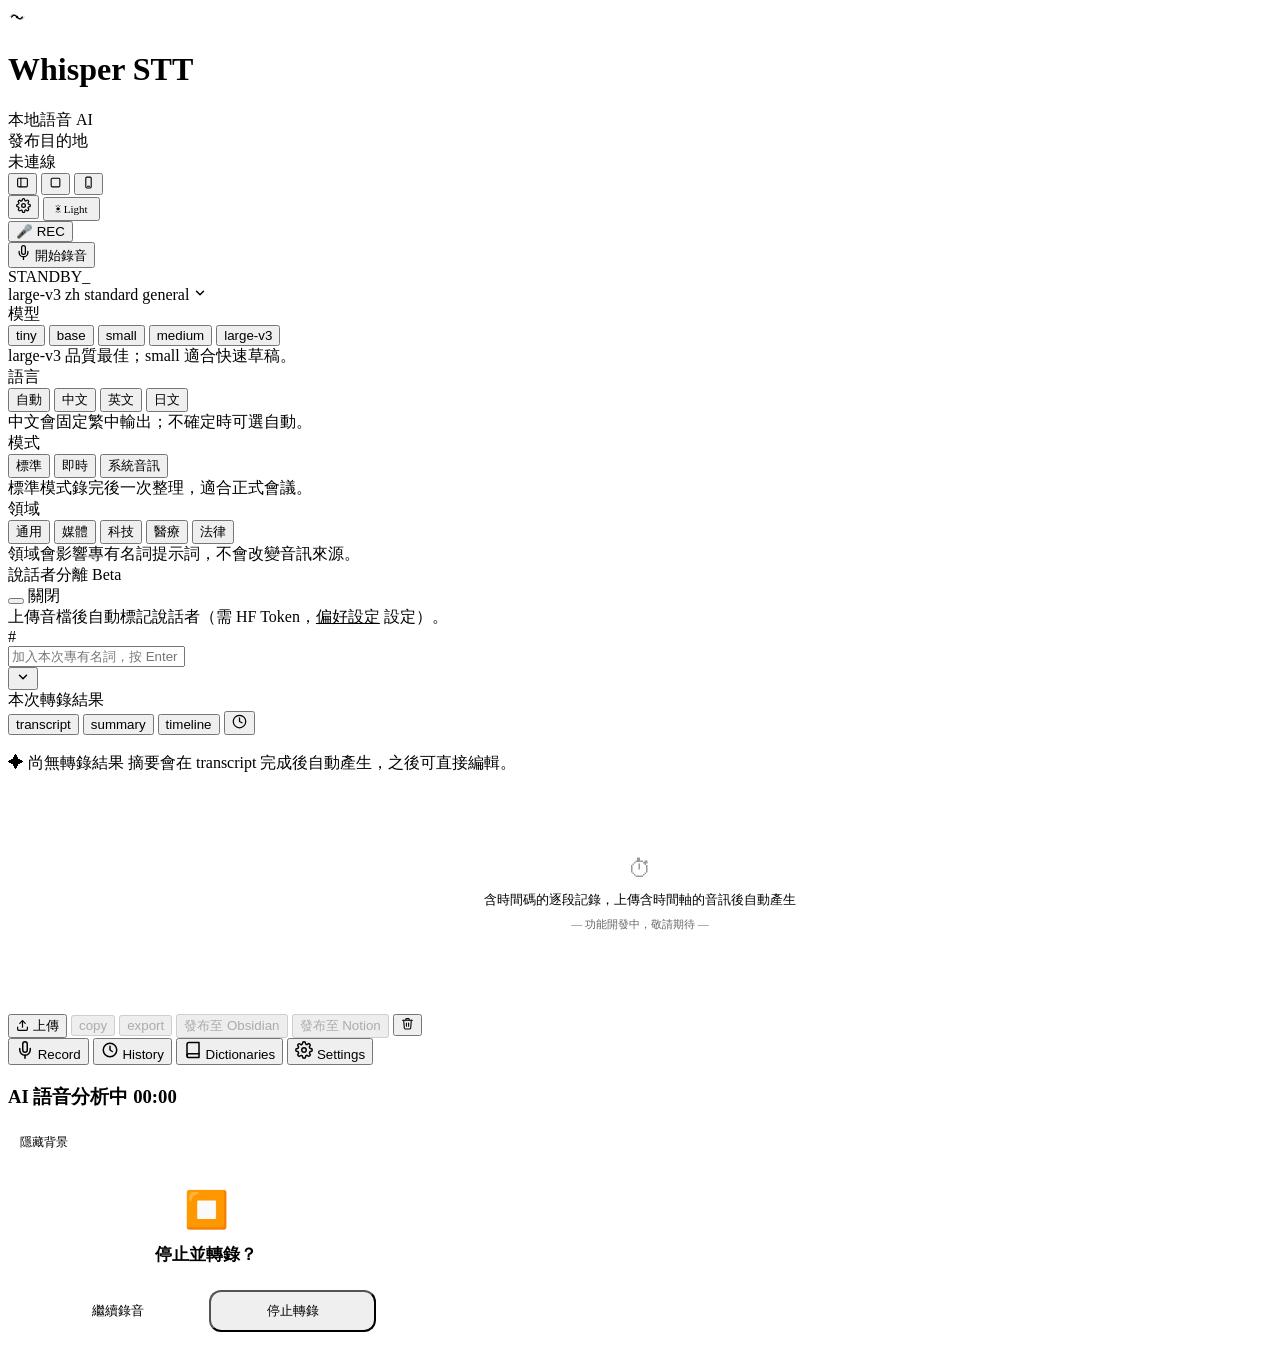
<file: templates/index.html>
<!DOCTYPE html>
<html lang="zh-TW">
<head>
<meta charset="UTF-8">
<meta name="viewport" content="width=device-width, initial-scale=1.0">
<title>Whisper STT — 語音 AI</title>
<link rel="preconnect" href="https://fonts.googleapis.com">
<link rel="stylesheet" href="https://fonts.googleapis.com/css2?family=Inter:wght@300;400;500;600;700&display=swap">
<style>
/* __APP_CSS__ */</style>
</head>
<body data-theme="dark">

<div class="app-shell">
<header class="app-toolbar">
  <div class="logo-mark" aria-hidden="true">
    <svg width="18" height="18" viewBox="0 0 40 40" fill="none">
      <path d="M8 20 Q14 12 20 20 Q26 28 32 20" stroke="currentColor" stroke-width="2.8" fill="none" stroke-linecap="round"/>
      <path d="M4 20 Q10 8 20 20 Q30 32 36 20" stroke="currentColor" stroke-width="1.3" fill="none" stroke-linecap="round" opacity=".5"/>
      <circle cx="20" cy="20" r="2.8" fill="currentColor"/>
    </svg>
  </div>
  <h1>Whisper STT</h1>
  <span class="header-sub">本地語音 AI</span>
  <span id="app-version" style="font-size:11px;opacity:.4;margin-left:4px;font-family:var(--mono)"></span>
  <div class="header-actions">
    <div class="toolbar-output-status" title="發布目的地連線狀態">
      <div class="tos-item"><span class="tos-label">發布目的地</span></div>
      <span class="badge" id="notion-badge" title="未連線"><span class="status-dot"></span><span id="notion-badge-text">未連線</span></span>
    </div>
    <div class="view-mode-switch" id="view-mode-switch" role="group" aria-label="版面模式">
      <button class="vms-btn" data-mode="expanded" onclick="setViewMode('expanded')" title="展開版面" aria-label="展開版面">
        <svg width="13" height="13" viewBox="0 0 24 24" fill="none" stroke="currentColor" stroke-width="2" stroke-linecap="round" stroke-linejoin="round"><rect x="3" y="4" width="18" height="16" rx="2"/><line x1="9" y1="4" x2="9" y2="20"/></svg>
      </button>
      <button class="vms-btn" data-mode="regular" onclick="setViewMode('regular')" title="一般版面" aria-label="一般版面">
        <svg width="13" height="13" viewBox="0 0 24 24" fill="none" stroke="currentColor" stroke-width="2" stroke-linecap="round" stroke-linejoin="round"><rect x="4" y="4" width="16" height="16" rx="2"/></svg>
      </button>
      <button class="vms-btn" data-mode="compact" onclick="setViewMode('compact')" title="直式版面" aria-label="直式版面">
        <svg width="13" height="13" viewBox="0 0 24 24" fill="none" stroke="currentColor" stroke-width="2" stroke-linecap="round" stroke-linejoin="round"><rect x="7" y="2" width="10" height="20" rx="2"/><line x1="10" y1="19" x2="14" y2="19"/></svg>
      </button>
    </div>
    <button class="btn icon-btn" id="prefs-btn" onclick="openPreferences()" title="偏好設定">
      <svg width="15" height="15" viewBox="0 0 24 24" fill="none" stroke="currentColor" stroke-width="2" stroke-linecap="round" stroke-linejoin="round"><circle cx="12" cy="12" r="3"/><path d="M19.4 15a1.65 1.65 0 0 0 .33 1.82l.06.06a2 2 0 0 1-2.83 2.83l-.06-.06a1.65 1.65 0 0 0-1.82-.33 1.65 1.65 0 0 0-1 1.51V21a2 2 0 0 1-4 0v-.09A1.65 1.65 0 0 0 9 19.4a1.65 1.65 0 0 0-1.82.33l-.06.06a2 2 0 0 1-2.83-2.83l.06-.06A1.65 1.65 0 0 0 4.68 15a1.65 1.65 0 0 0-1.51-1H3a2 2 0 0 1 0-4h.09A1.65 1.65 0 0 0 4.6 9a1.65 1.65 0 0 0-.33-1.82l-.06-.06a2 2 0 0 1 2.83-2.83l.06.06A1.65 1.65 0 0 0 9 4.68a1.65 1.65 0 0 0 1-1.51V3a2 2 0 0 1 4 0v.09a1.65 1.65 0 0 0 1 1.51 1.65 1.65 0 0 0 1.82-.33l.06-.06a2 2 0 0 1 2.83 2.83l-.06.06A1.65 1.65 0 0 0 19.4 9a1.65 1.65 0 0 0 1.51 1H21a2 2 0 0 1 0 4h-.09a1.65 1.65 0 0 0-1.51 1z"/></svg>
    </button>
    <button class="btn" id="theme-btn" onclick="toggleTheme()" style="padding:4px 10px;font-size:11px;font-family:var(--mono)">☀ Light</button>
  </div>
</header>

<main class="app-layout">

  <!-- ── 錄音核心區（Main Capture Panel）── -->
  <div class="capture-panel">
    <div class="record-area">
      <canvas id="waveform" style="position:absolute;inset:0;width:100%;height:100%;opacity:0.5;pointer-events:none;border-radius:var(--radius);z-index:1;mix-blend-mode:screen;"></canvas>
      <div class="rec-rings-wrap" id="rec-rings-wrap">
        <div class="rec-ring rec-ring-3"></div>
        <div class="rec-ring rec-ring-2"></div>
        <div class="rec-ring rec-ring-1"></div>
        <button id="record-btn" onclick="toggleRecord()">
          <span class="btn-icon" id="btn-icon">🎤</span>
          <span class="btn-label" id="btn-label">REC</span>
        </button>
      </div>
    </div>
    <button class="capture-cta" id="capture-cta-btn" onclick="toggleRecord()">
      <svg width="15" height="15" viewBox="0 0 24 24" fill="none" stroke="currentColor" stroke-width="2" stroke-linecap="round" stroke-linejoin="round"><path d="M12 1a3 3 0 0 0-3 3v8a3 3 0 0 0 6 0V4a3 3 0 0 0-3-3z"/><path d="M19 10v2a7 7 0 0 1-14 0v-2"/><line x1="12" y1="19" x2="12" y2="23"/></svg>
      <span id="capture-cta-label">開始錄音</span>
    </button>
    <!-- 系統音訊說明（模式為 system 時顯示） -->
    <div id="system-audio-hint" class="mode-hint system-audio-hint" style="display:none;">
      🖥️ <strong>系統音訊模式</strong>：擷取電腦系統音訊（Teams / Zoom 等 App 播放聲）<br>
      <span id="system-audio-permission-copy">首次使用需在「系統設定 → 隱私權與安全性 → 螢幕錄製」授予 Whisper STT 權限。</span>
      <div style="margin-top:8px;display:flex;align-items:center;gap:8px;">
        <label style="display:flex;align-items:center;gap:6px;cursor:pointer;font-size:13px;">
          <input type="checkbox" id="mix-mic-toggle" style="width:15px;height:15px;cursor:pointer;accent-color:var(--accent);">
          <span>同時錄製麥克風（混音模式）</span>
        </label>
      </div>
    </div>
    <div id="status-bar">STANDBY_</div>
    <span id="timer"></span>
  </div>

  <!-- ── Context Bar ── -->
  <div class="context-bar">
  <!-- ── 快速設定列 ── -->
  <div class="quick-bar" id="quick-bar">
    <div class="qb-summary" onclick="toggleQuickSettings()">
      <span class="qb-chip" id="qb-model">large-v3</span>
      <span class="qb-chip" id="qb-lang">zh</span>
      <span class="qb-chip" id="qb-mode">standard</span>
      <span class="qb-chip" id="qb-domain">general</span>
      <span class="qb-chevron" id="qb-chevron" aria-hidden="true">
        <svg width="14" height="14" viewBox="0 0 24 24" fill="none" stroke="currentColor" stroke-width="2.5" stroke-linecap="round" stroke-linejoin="round"><polyline points="6 9 12 15 18 9"/></svg>
      </span>
    </div>
    <div class="qb-expand" id="qb-expand">
      <div class="quick-group">
        <span class="quick-label">模型</span>
        <div class="pill-group" id="model-pill-group">
          <button class="pill" data-val="tiny" onclick="setPill(this,'model-pill-group')">tiny</button>
          <button class="pill" data-val="base" onclick="setPill(this,'model-pill-group')">base</button>
          <button class="pill" data-val="small" onclick="setPill(this,'model-pill-group')">small</button>
          <button class="pill" data-val="medium" onclick="setPill(this,'model-pill-group')">medium</button>
          <button class="pill active" data-val="large" onclick="setPill(this,'model-pill-group')">large-v3</button>
        </div>
        <span class="quick-help">large-v3 品質最佳；small 適合快速草稿。</span>
      </div>
      <div class="quick-group">
        <span class="quick-label">語言</span>
        <div class="pill-group" id="lang-pill-group">
          <button class="pill" data-val="auto" onclick="setPill(this,'lang-pill-group')">自動</button>
          <button class="pill active" data-val="zh" onclick="setPill(this,'lang-pill-group')">中文</button>
          <button class="pill" data-val="en" onclick="setPill(this,'lang-pill-group')">英文</button>
          <button class="pill" data-val="ja" onclick="setPill(this,'lang-pill-group')">日文</button>
        </div>
        <span class="quick-help">中文會固定繁中輸出；不確定時可選自動。</span>
      </div>
      <div class="quick-group">
        <span class="quick-label">模式</span>
        <div class="pill-group" id="mode-pill-group">
          <button class="pill active" data-val="standard" onclick="setPill(this,'mode-pill-group');onModeChange()">標準</button>
          <button class="pill" data-val="live" onclick="setPill(this,'mode-pill-group');onModeChange()">即時</button>
          <button class="pill" data-val="system" onclick="setPill(this,'mode-pill-group');onModeChange()">系統音訊</button>
        </div>
        <span class="quick-help" id="mode-helper">標準模式錄完後一次整理，適合正式會議。</span>
      </div>
      <div class="quick-group">
        <span class="quick-label">領域</span>
        <div class="pill-group" id="domain-pill-group">
          <button class="pill active" data-val="general" onclick="setPill(this,'domain-pill-group')">通用</button>
          <button class="pill" data-val="media" onclick="setPill(this,'domain-pill-group')">媒體</button>
          <button class="pill" data-val="tech" onclick="setPill(this,'domain-pill-group')">科技</button>
          <button class="pill" data-val="medical" onclick="setPill(this,'domain-pill-group')">醫療</button>
          <button class="pill" data-val="legal" onclick="setPill(this,'domain-pill-group')">法律</button>
        </div>
        <span class="quick-help">領域會影響專有名詞提示詞，不會改變音訊來源。</span>
      </div>
      <div class="quick-group">
        <span class="quick-label">說話者分離 <span class="optional">Beta</span></span>
        <div class="toggle-row">
          <button class="toggle" id="diarize-toggle" onclick="toggleDiarize()" title="需先在偏好設定填入 HuggingFace Token"></button>
          <span class="toggle-label" id="diarize-label">關閉</span>
        </div>
        <span class="quick-help">上傳音檔後自動標記說話者（需 HF Token，<a href="#" onclick="openPreferences();return false" style="color:var(--accent)">偏好設定</a> 設定）。</span>
      </div>
    </div>
  </div>

  <!-- ── 專有名詞庫 ── -->
  <div class="vocab-bar">
    <span class="vocab-hash">#</span>
    <div class="vocab-input-row" onclick="document.getElementById('tag-input-field').focus()">
      <div id="active-tags-container" style="display:contents"></div>
      <input id="tag-input-field" type="text" placeholder="加入本次專有名詞，按 Enter 套用">
    </div>
    <input type="hidden" id="extra-terms">
    <button id="vocab-library-btn" class="vocab-toggle-btn" onclick="toggleSavedDict()" title="詞庫">
      <svg width="14" height="14" viewBox="0 0 24 24" fill="none" stroke="currentColor" stroke-width="2.5" stroke-linecap="round" stroke-linejoin="round"><polyline points="6 9 12 15 18 9"/></svg>
    </button>
    <span id="saved-dict-title" style="display:none"></span>
    <div id="vocab-tags-container" style="display:none;"></div>
  </div>
  </div><!-- /context-bar -->

  <!-- ── Results Workspace ── -->
  <div class="results-workspace">
    <div class="workspace-header">
      <span class="workspace-title">本次轉錄結果</span>
    </div>
    <div class="workspace-tabs transcript-tabs">
      <button class="tab-btn active" onclick="switchTab('transcript',this)">transcript</button>
      <button class="tab-btn" onclick="switchTab('summary',this)">summary</button>
      <button class="tab-btn" onclick="switchTab('timeline',this)">timeline</button>
      <button class="tab-icon-btn" id="history-btn" onclick="toggleHistory()" title="歷史記錄">
        <svg width="15" height="15" viewBox="0 0 24 24" fill="none" stroke="currentColor" stroke-width="2" stroke-linecap="round" stroke-linejoin="round"><circle cx="12" cy="12" r="10"/><polyline points="12 6 12 12 16 14"/></svg>
      </button>
    </div>
    <div class="workspace-content">
      <div id="panel-transcript" class="tab-panel active">
        <div id="transcript-box" contenteditable="true" spellcheck="false" style="outline:none;"></div>
      </div>
      <div id="panel-summary" class="tab-panel">
        <div id="summary-box" class="summary-box summary-empty">
          <div id="summary-placeholder" class="summary-placeholder">
            <span class="summary-placeholder-icon">✦</span>
            <span id="summary-placeholder-text">尚無轉錄結果</span>
            <span class="summary-placeholder-sub">摘要會在 transcript 完成後自動產生，之後可直接編輯。</span>
          </div>
          <div id="summary-meta" class="summary-meta" style="display:none;">
            <div class="summary-meta-main">
              <span class="summary-kicker">CANONICAL SUMMARY</span>
              <span id="summary-provider-badge" class="summary-provider-badge"></span>
              <span id="summary-edit-badge" class="summary-edit-badge" style="display:none;">已編輯</span>
            </div>
            <span id="summary-save-status" class="summary-save-status" role="status" aria-live="polite">已同步</span>
          </div>
          <p id="summary-editor-hint" class="summary-editor-hint" style="display:none;">Whisper App 專用摘要，可直接編輯並自動儲存；Obsidian 與 Notion 會從逐字稿產生各自的會議內容。</p>
          <div id="summary-editor" class="summary-editor" contenteditable="true" spellcheck="false" style="display:none;"></div>
        </div>
      </div>
      <div id="panel-timeline" class="tab-panel">
        <div style="min-height:200px;display:flex;flex-direction:column;align-items:center;justify-content:center;gap:8px;color:var(--muted);font-size:13px;font-family:var(--mono);text-align:center;padding:20px">
          <span style="font-size:24px;opacity:0.4">⏱</span>
          <span>含時間碼的逐段記錄，上傳含時間軸的音訊後自動產生</span>
          <span style="font-size:11px;opacity:0.6">— 功能開發中，敬請期待 —</span>
        </div>
      </div>
      <audio id="local-audio-player" controls style="display:none;width:100%;margin-top:10px;height:32px;border-radius:8px;opacity:0.8;"></audio>
      <input type="file" id="file-input" accept="audio/*,video/*" multiple style="display:none">
    </div>
    <div class="workspace-actions">
      <button class="act-btn" id="file-upload-btn" onclick="document.getElementById('file-input').click()" title="上傳音檔（⌘U）">
        <svg width="13" height="13" viewBox="0 0 24 24" fill="none" stroke="currentColor" stroke-width="2.2" stroke-linecap="round" stroke-linejoin="round" style="vertical-align:-2px;margin-right:4px"><path d="M21 15v4a2 2 0 0 1-2 2H5a2 2 0 0 1-2-2v-4"/><polyline points="17 8 12 3 7 8"/><line x1="12" y1="3" x2="12" y2="15"/></svg>上傳
      </button>
      <button class="act-btn" id="copy-btn" onclick="copyTranscript()" disabled title="完成轉錄後可複製">copy</button>
      <div class="export-wrap" style="position:relative;display:inline-block;">
        <button class="act-btn" id="export-btn" onclick="toggleExportMenu()" disabled title="完成轉錄後可匯出">export</button>
        <div id="export-menu" style="display:none;position:absolute;bottom:110%;left:0;background:var(--surface2);border:1px solid var(--border);border-radius:10px;padding:6px;min-width:140px;z-index:99;box-shadow:0 4px 16px rgba(0,0,0,.3);">
          <div class="export-item" onclick="exportAs('txt')">📄 .txt</div>
          <div class="export-item" onclick="exportAs('srt')">🎬 .srt</div>
          <div class="export-item" onclick="exportAs('md')">📝 .md</div>
        </div>
      </div>
      <button class="act-btn" id="obsidian-btn" onclick="saveToObsidian()" disabled title="請先完成轉錄與摘要">發布至 Obsidian</button>
      <button class="act-btn" id="upload-btn" onclick="uploadToNotion()" disabled title="請先完成轉錄與摘要">發布至 Notion</button>
      <button class="act-btn act-clear" onclick="clearTranscript()" title="清除轉錄">
        <svg width="13" height="13" viewBox="0 0 24 24" fill="none" stroke="currentColor" stroke-width="2" stroke-linecap="round" stroke-linejoin="round"><polyline points="3 6 5 6 21 6"/><path d="M19 6l-1 14a2 2 0 0 1-2 2H8a2 2 0 0 1-2-2L5 6"/><path d="M10 11v6"/><path d="M14 11v6"/><path d="M9 6V4a1 1 0 0 1 1-1h4a1 1 0 0 1 1 1v2"/></svg>
      </button>
    </div>
  </div>

  <!-- ── 歷史記錄 ── -->
  <div id="history-panel" style="display:none;" class="history-card">
    <div class="transcript-header">
      <span class="section-title">🕓 轉錄歷史</span>
      <button class="btn" onclick="clearHistory()" style="margin-left:auto;padding:4px 10px;font-size:11px;">清除全部</button>
    </div>
    <div id="history-list" style="max-height:300px;overflow-y:auto;"></div>
  </div>

</main>

<!-- ── Compact 模式底部導覽（僅 data-view-mode="compact" 時顯示）── -->
<nav class="compact-tabbar" id="compact-tabbar" aria-label="主導覽">
  <button class="ctb-btn active" id="ctb-record" data-screen="record" onclick="setCompactScreen('record')">
    <svg width="18" height="18" viewBox="0 0 24 24" fill="none" stroke="currentColor" stroke-width="2" stroke-linecap="round" stroke-linejoin="round"><path d="M12 1a3 3 0 0 0-3 3v8a3 3 0 0 0 6 0V4a3 3 0 0 0-3-3z"/><path d="M19 10v2a7 7 0 0 1-14 0v-2"/><line x1="12" y1="19" x2="12" y2="23"/></svg>
    <span>Record</span>
  </button>
  <button class="ctb-btn" id="ctb-history" data-screen="history" onclick="setCompactScreen('history')">
    <svg width="18" height="18" viewBox="0 0 24 24" fill="none" stroke="currentColor" stroke-width="2" stroke-linecap="round" stroke-linejoin="round"><circle cx="12" cy="12" r="9"/><polyline points="12 7 12 12 15 14"/></svg>
    <span>History</span>
  </button>
  <button class="ctb-btn" id="ctb-dictionaries" data-screen="dictionaries" onclick="setCompactScreen('dictionaries')">
    <svg width="18" height="18" viewBox="0 0 24 24" fill="none" stroke="currentColor" stroke-width="2" stroke-linecap="round" stroke-linejoin="round"><path d="M4 19.5A2.5 2.5 0 0 1 6.5 17H20"/><path d="M6.5 2H20v20H6.5A2.5 2.5 0 0 1 4 19.5v-15A2.5 2.5 0 0 1 6.5 2z"/></svg>
    <span>Dictionaries</span>
  </button>
  <button class="ctb-btn" id="ctb-settings" onclick="openPreferences()">
    <svg width="18" height="18" viewBox="0 0 24 24" fill="none" stroke="currentColor" stroke-width="2" stroke-linecap="round" stroke-linejoin="round"><circle cx="12" cy="12" r="3"/><path d="M19.4 15a1.65 1.65 0 0 0 .33 1.82l.06.06a2 2 0 0 1-2.83 2.83l-.06-.06a1.65 1.65 0 0 0-1.82-.33 1.65 1.65 0 0 0-1 1.51V21a2 2 0 0 1-4 0v-.09A1.65 1.65 0 0 0 9 19.4a1.65 1.65 0 0 0-1.82.33l-.06.06a2 2 0 0 1-2.83-2.83l.06-.06A1.65 1.65 0 0 0 4.68 15a1.65 1.65 0 0 0-1.51-1H3a2 2 0 0 1 0-4h.09A1.65 1.65 0 0 0 4.6 9a1.65 1.65 0 0 0-.33-1.82l-.06-.06a2 2 0 0 1 2.83-2.83l.06.06A1.65 1.65 0 0 0 9 4.68a1.65 1.65 0 0 0 1-1.51V3a2 2 0 0 1 4 0v.09a1.65 1.65 0 0 0 1 1.51 1.65 1.65 0 0 0 1.82-.33l.06-.06a2 2 0 0 1 2.83 2.83l-.06.06A1.65 1.65 0 0 0 19.4 9a1.65 1.65 0 0 0 1.51 1H21a2 2 0 0 1 0 4h-.09a1.65 1.65 0 0 0-1.51 1z"/></svg>
    <span>Settings</span>
  </button>
</nav>

</div><!-- /app-shell -->
<div id="toast-container"></div>

<!-- 處理進度 Modal -->
<div id="processing-modal" class="modal-overlay">
  <div class="modal-content">
    <div class="modal-header">
      <div class="spinner-glow"></div>
      <h3 style="flex:1">AI 語音分析中 <span id="modal-timer" class="modal-timer-badge">00:00</span></h3>
      <button class="btn" style="padding:6px 12px;font-size:12px;background:var(--surface2);border:1px solid var(--border);border-radius:12px;color:var(--muted);cursor:pointer;" onclick="hideProcessingModal()">隱藏背景</button>
    </div>
    <div id="processing-logs" class="modal-logs"></div>
  </div>
</div>

<!-- 模型下載 overlay -->
<div id="model-download-overlay" style="display:none;position:fixed;inset:0;z-index:3000;background:rgba(0,0,0,0.75);backdrop-filter:blur(8px);align-items:center;justify-content:center;">
  <div style="background:var(--surface2);border:1px solid var(--border);border-radius:20px;padding:36px 40px;max-width:400px;width:90%;text-align:center;">
    <div style="font-size:40px;margin-bottom:16px;">📦</div>
    <h3 style="margin:0 0 8px;font-size:18px;">首次下載語音模型</h3>
    <p id="model-dl-model-name" style="color:var(--muted);font-size:13px;margin:0 0 20px;"></p>
    <div style="background:var(--surface);border-radius:999px;height:6px;overflow:hidden;margin-bottom:16px;">
      <div id="model-dl-bar" style="height:100%;background:var(--accent);border-radius:999px;width:0%;transition:width .4s;"></div>
    </div>
    <p id="model-dl-status" style="color:var(--muted);font-size:13px;margin:0;">正在下載，請保持網路連線…</p>
    <p style="color:var(--muted);font-size:11px;margin-top:12px;opacity:0.6;">下載完成後將自動關閉，之後離線也可使用</p>
  </div>
</div>

<!-- 首次使用引導 modal -->
<div id="onboarding-modal" class="modal-overlay" style="z-index:2000;display:none;">
  <div class="modal-content" style="max-width:420px;padding:32px 28px;">
    <div style="font-size:36px;margin-bottom:12px;">👋</div>
    <h3 style="margin:0 0 8px;font-size:18px;">歡迎使用 Whisper STT</h3>
    <p style="color:var(--muted);font-size:13px;margin:0 0 20px;">偵測到以下設定尚未完成，建議先完成後再開始錄音：</p>
    <ul id="onboarding-list" style="list-style:none;padding:0;margin:0 0 24px;display:flex;flex-direction:column;gap:10px;"></ul>
    <div style="display:flex;gap:10px;justify-content:flex-end;">
      <button class="btn" onclick="document.getElementById('onboarding-modal').style.display='none'">稍後設定</button>
      <button class="btn primary" onclick="openPreferences()">前往設定</button>
    </div>
  </div>
</div>

<!-- 停止錄音確認 modal -->
<div id="stop-confirm-modal" class="modal-overlay" style="z-index:1000;">
  <div class="modal-content" style="max-width:340px;text-align:center;padding:32px 28px;">
    <div style="font-size:36px;margin-bottom:12px;">⏹️</div>
    <h3 style="margin:0 0 8px;font-size:17px;">停止並轉錄？</h3>
    <p id="stop-confirm-duration" style="color:var(--muted);font-size:13px;margin:0 0 24px;"></p>
    <div style="display:flex;gap:10px;justify-content:center;">
      <button class="btn" onclick="confirmStop(false)" style="flex:1;padding:10px;background:var(--surface2);border:1px solid var(--border);border-radius:12px;">繼續錄音</button>
      <button class="btn primary" onclick="confirmStop(true)" style="flex:1;padding:10px;border-radius:12px;">停止轉錄</button>
    </div>
  </div>
</div>

<script>
// __APP_JS__</script>
</body>
</html>
</file>
